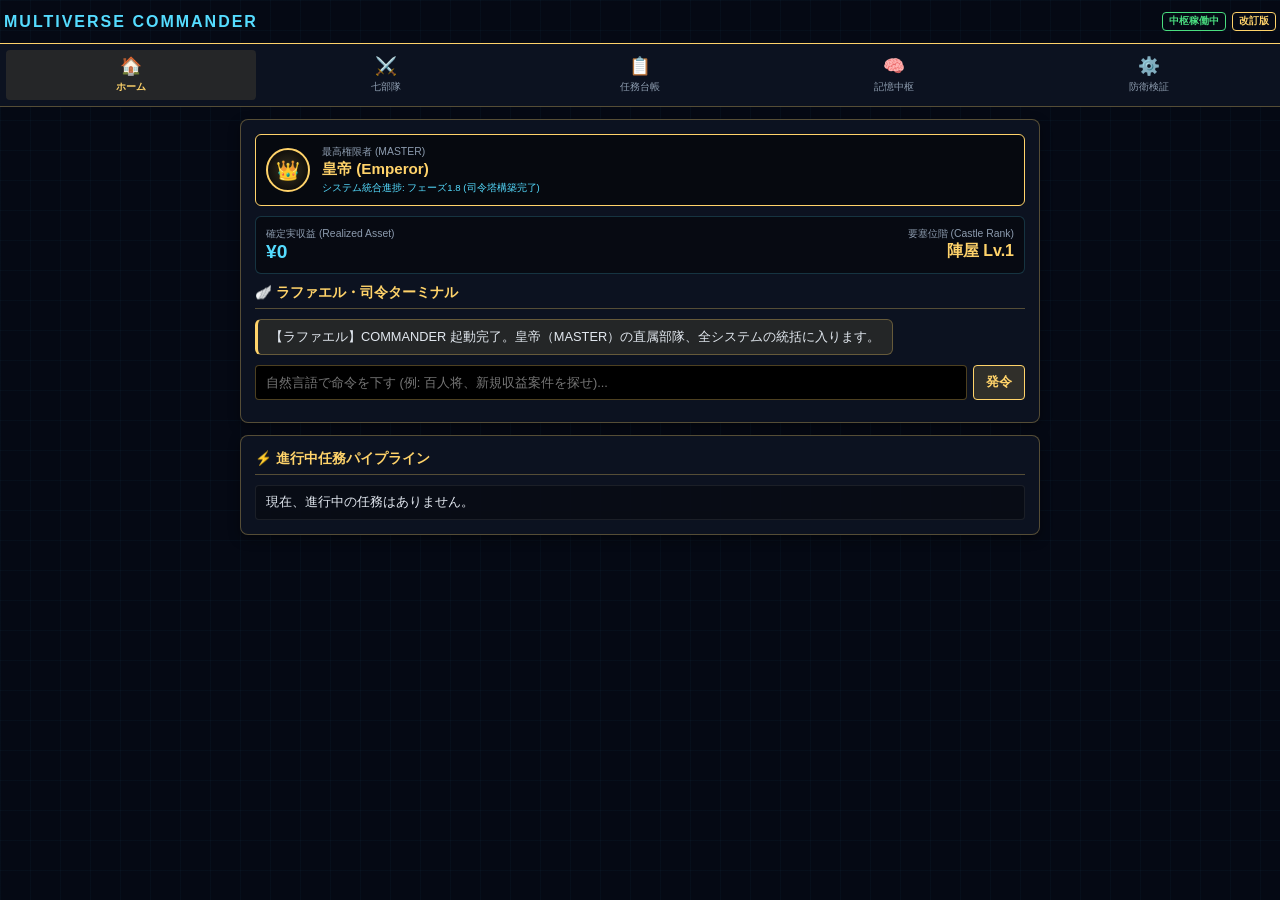
<file: index.html>
<!DOCTYPE html>
<html lang="ja">
<head>
    <meta charset="UTF-8">
    <meta name="viewport" content="width=device-width, initial-scale=1.0, maximum-scale=1.0, user-select=no, viewport-fit=cover">
    <title>MULTIVERSE COMMANDER</title>

    <!-- PWA設定 -->
    <meta name="apple-mobile-web-app-capable" content="yes">
    <meta name="apple-mobile-web-app-status-bar-style" content="black-translucent">
    <meta name="theme-color" content="#050914">

    <style>
        :root {
            --mv-bg: #050914; --mv-panel: rgba(13, 19, 33, 0.95); --mv-primary: #55dcff;
            --mv-gold: #ffd36a; --mv-border: rgba(255, 211, 106, 0.3);
            --mv-text: #e2e8f0; --mv-muted: #8c9bae; --sys-online: #4ade80;
            --sys-offline: #f87171; --sys-warning: #fbbf24;
        }
        * { box-sizing: border-box; -webkit-tap-highlight-color: transparent; }
        body { 
            margin: 0; background-color: var(--mv-bg); color: var(--mv-text); 
            font-family: -apple-system, BlinkMacSystemFont, "Segoe UI", Roboto, sans-serif; 
            padding: env(safe-area-inset-top, 12px) env(safe-area-inset-right, 12px) env(safe-area-inset-bottom, 24px) env(safe-area-inset-left, 12px);
            user-select: none;
        }
        body::before {
            content: ""; position: fixed; top: 0; left: 0; width: 100vw; height: 100vh;
            background-image: linear-gradient(rgba(85, 220, 255, 0.03) 1px, transparent 1px), linear-gradient(90deg, rgba(85, 220, 255, 0.03) 1px, transparent 1px);
            background-size: 30px 30px; z-index: -1; pointer-events: none;
        }

        .app-header { padding: 12px 4px; border-bottom: 1px solid var(--mv-gold); display: flex; justify-content: space-between; align-items: center; }
        .app-header h1 { margin: 0; font-size: 1.0rem; color: var(--mv-primary); letter-spacing: 2px; }
        .status-indicators { display: flex; gap: 6px; }
        .sys-badge { font-size: 0.6rem; border: 1px solid; padding: 2px 6px; border-radius: 4px; font-weight: bold; }
        .sys-badge.online { color: var(--sys-online); border-color: var(--sys-online); }
        .sys-badge.secure { color: var(--mv-gold); border-color: var(--mv-gold); }

        .top-tabbar { display: flex; background: rgba(13, 19, 33, 0.95); padding: 6px; border-bottom: 1px solid var(--mv-border); margin-bottom: 12px; overflow-x: auto; gap: 4px; }
        .tab-btn { 
            background: transparent; border: none; color: var(--mv-muted); font-size: 0.65rem; 
            display: flex; flex-direction: column; align-items: center; gap: 3px; flex: 1; min-width: 50px;
            cursor: pointer; padding: 6px 2px; border-radius: 4px; transition: all 0.2s;
        }
        .tab-btn.active { color: var(--mv-gold); background: rgba(255, 211, 106, 0.1); font-weight: bold; }
        .tab-btn .icon { font-size: 1.1rem; }

        .view-container { max-width: 800px; margin: 0 auto; display: none; }
        .view-container.active { display: block; animation: fadeIn 0.25s ease-out; }
        @keyframes fadeIn { from { opacity: 0; transform: translateY(4px); } to { opacity: 1; transform: translateY(0); } }

        .panel { background: var(--mv-panel); border: 1px solid var(--mv-border); border-radius: 8px; padding: 14px; margin-bottom: 12px; box-shadow: 0 4px 12px rgba(0,0,0,0.4); }
        .panel-header { font-size: 0.85rem; color: var(--mv-gold); border-bottom: 1px solid var(--mv-border); padding-bottom: 6px; margin-bottom: 10px; display: flex; justify-content: space-between; align-items: center; font-weight: bold; }
        
        /* 司令官アバター領域 */
        .commander-card { display: flex; align-items: center; gap: 12px; background: rgba(0,0,0,0.5); padding: 10px; border-radius: 6px; margin-bottom: 10px; border: 1px solid var(--mv-gold); }
        .avatar-frame { width: 44px; height: 44px; border-radius: 50%; border: 2px solid var(--mv-gold); background: radial-gradient(circle, rgba(255,211,106,0.2) 0%, rgba(0,0,0,0.8) 100%); display: flex; align-items: center; justify-content: center; font-size: 1.2rem; }
        
        .asset-card { display: flex; justify-content: space-between; background: rgba(0,0,0,0.4); padding: 10px; border-radius: 6px; margin-bottom: 10px; border: 1px solid rgba(85,220,255,0.2); }
        .asset-val { font-size: 1.2rem; color: var(--mv-primary); font-weight: bold; }
        .rank-val { font-size: 1.0rem; color: var(--mv-gold); font-weight: bold; }

        .chat-box { max-height: 220px; overflow-y: auto; display: flex; flex-direction: column; gap: 8px; margin-bottom: 10px; padding-right: 4px; }
        .msg { padding: 8px 12px; border-radius: 6px; max-width: 90%; font-size: 0.8rem; line-height: 1.4; word-break: break-word; }
        .msg.owner { align-self: flex-end; background: rgba(85, 220, 255, 0.15); border: 1px solid rgba(85, 220, 255, 0.4); }
        .msg.system { align-self: flex-start; background: rgba(255, 211, 106, 0.1); border: 1px solid rgba(255, 211, 106, 0.3); border-left: 3px solid var(--mv-gold); }

        .input-group { display: flex; gap: 6px; margin-bottom: 8px; }
        .input-group input, .input-group select { flex: 1; background: #000; border: 1px solid var(--mv-border); color: var(--mv-text); padding: 8px 10px; border-radius: 4px; font-size: 0.8rem; }
        .btn { background: rgba(255, 211, 106, 0.15); border: 1px solid var(--mv-gold); color: var(--mv-gold); padding: 8px 12px; border-radius: 4px; font-weight: bold; cursor: pointer; font-size: 0.8rem; white-space: nowrap; }
        .btn:active { background: rgba(255, 211, 106, 0.3); }

        .data-list { display: flex; flex-direction: column; gap: 6px; max-height: 240px; overflow-y: auto; }
        .data-item { padding: 8px 10px; background: rgba(0,0,0,0.3); border: 1px solid rgba(255,255,255,0.08); border-radius: 4px; font-size: 0.8rem; display: flex; justify-content: space-between; align-items: center; gap: 6px; }
        .tag { font-size: 0.6rem; padding: 1px 4px; border-radius: 3px; border: 1px solid; }
        .tag-status { color: var(--mv-primary); border-color: var(--mv-primary); }
        .tag-evidence { color: var(--sys-online); border-color: var(--sys-online); }
    </style>
</head>
<body>
    <header class="app-header">
        <h1>MULTIVERSE COMMANDER</h1>
        <div class="status-indicators">
            <span class="sys-badge online" id="sys-status">中枢稼働中</span>
            <span class="sys-badge secure">改訂版</span>
        </div>
    </header>

    <nav class="top-tabbar">
        <button type="button" class="tab-btn active" data-tab="home"><span class="icon">🏠</span><span>ホーム</span></button>
        <button type="button" class="tab-btn" data-tab="troops"><span class="icon">⚔️</span><span>七部隊</span></button>
        <button type="button" class="tab-btn" data-tab="tasks"><span class="icon">📋</span><span>任務台帳</span></button>
        <button type="button" class="tab-btn" data-tab="memory"><span class="icon">🧠</span><span>記憶中枢</span></button>
        <button type="button" class="tab-btn" data-tab="sim"><span class="icon">⚙️</span><span>防衛検証</span></button>
    </nav>

    <!-- 視点: ホーム -->
    <main id="view-home" class="view-container active">
        <!-- 司令官アバター＆進捗カード -->
        <div class="panel">
            <div class="commander-card">
                <div class="avatar-frame">👑</div>
                <div style="flex:1;">
                    <div style="font-size:0.65rem; color:var(--mv-muted);">最高権限者 (MASTER)</div>
                    <div style="font-size:0.95rem; font-weight:bold; color:var(--mv-gold);">皇帝 (Emperor)</div>
                    <div style="font-size:0.6rem; color:var(--mv-primary); margin-top:2px;">システム統合進捗: フェーズ1.8 (司令塔構築完了)</div>
                </div>
            </div>

            <div class="asset-card">
                <div>
                    <div style="font-size: 0.65rem; color: var(--mv-muted);">確定実収益 (Realized Asset)</div>
                    <div class="asset-val" id="ui-realized-asset">¥0</div>
                </div>
                <div style="text-align: right;">
                    <div style="font-size: 0.65rem; color: var(--mv-muted);">要塞位階 (Castle Rank)</div>
                    <div class="rank-val" id="ui-castle-rank">陣屋 Lv.1</div>
                </div>
            </div>
            
            <div class="panel-header">🪽 ラファエル・司令ターミナル</div>
            <div class="chat-box" id="home-chat-box"></div>
            <div class="input-group">
                <input type="text" id="home-chat-input" placeholder="自然言語で命令を下す (例: 百人将、新規収益案件を探せ)...">
                <button type="button" class="btn" id="btn-home-send">発令</button>
            </div>
        </div>

        <div class="panel">
            <div class="panel-header">⚡ 進行中任務パイプライン</div>
            <div class="data-list" id="home-active-tasks"></div>
        </div>
    </main>

    <!-- 視点: 七部隊 -->
    <main id="view-troops" class="view-container">
        <div class="panel">
            <div class="panel-header">⚔️ 組織図：七部隊統括レジストリ</div>
            <div class="data-list" id="troops-list"></div>
        </div>
    </main>

    <!-- 視点: 任務台帳 -->
    <main id="view-tasks" class="view-container">
        <div class="panel">
            <div class="panel-header">📋 任務ライフサイクル台帳</div>
            <div style="display:flex; flex-direction:column; gap:6px; margin-bottom:10px;">
                <input type="text" id="task-title-input" placeholder="任務名・目標を入力...">
                <div class="input-group" style="margin-bottom:0;">
                    <select id="task-capability-select">
                        <option value="Orchestrator">ラファエル (司令統括)</option>
                        <option value="Opportunity Engine">百人将 (事業・収益探索)</option>
                        <option value="Research Engine">研究部隊 (データ分析・予測)</option>
                        <option value="System Evolution">システム改善 (インフラ・防壁)</option>
                        <option value="AI Laboratory">AI研究 (モデル評価)</option>
                        <option value="Auditor/Guardian">監査・防衛部隊 (証跡・検証)</option>
                        <option value="Game Lab">Game Lab (コンテンツ開発)</option>
                    </select>
                    <input type="number" id="task-rev-input" placeholder="見込収益" style="max-width: 100px;">
                </div>
                <button type="button" class="btn" id="btn-create-task">新規任務を起票 [下書き]</button>
            </div>
            <div class="data-list" id="tasks-full-list"></div>
        </div>
    </main>

    <!-- 視点: 記憶中枢 -->
    <main id="view-memory" class="view-container">
        <div class="panel">
            <div class="panel-header">🧠 恒久記憶・帝国憲章 (Permanent Rules)</div>
            <div class="data-list" id="memory-rules-list"></div>
        </div>
        <div class="panel">
            <div class="panel-header">🛡️ 証拠主義・検証中枢 (Evidence Layer)</div>
            <div class="data-list" id="evidence-claims-list"></div>
        </div>
    </main>

    <!-- 視点: 防衛検証 -->
    <main id="view-sim" class="view-container">
        <div class="panel">
            <div class="panel-header">⚙️ 異常遮断・安全防壁シミュレータ</div>
            <p style="font-size:0.75rem; color:var(--mv-muted); margin-top:0;">外部接続なしの単体環境でも、異常検知や安全停止（Fail Closed）の挙動を検証できます。</p>
            <div class="input-group">
                <button type="button" class="btn" id="sim-btn-timeout">高負荷遅延テスト</button>
                <button type="button" class="btn" id="sim-btn-failclosed">安全防壁 [緊急遮断]</button>
            </div>
            <div class="input-group">
                <button type="button" class="btn" id="sim-btn-export">稼働状態のJSON出力</button>
            </div>
        </div>
        <div class="panel">
            <div class="panel-header">📜 監査イベント記録 (Audit Log)</div>
            <div class="data-list" id="audit-log-list" style="font-family:monospace; font-size:0.7rem;"></div>
        </div>
    </main>

    <script>
    const RUNTIME_KEY = "MULTIVERSE_COMMANDER_VNEXT_JP_STATE";

    function checksum(str) {
        let hash = 0;
        for (let i = 0; i < str.length; i++) {
            hash = ((hash << 5) - hash) + str.charCodeAt(i); hash |= 0;
        }
        return "cs_" + Math.abs(hash).toString(16);
    }

    const RuntimeState = {
        data: {
            schema_version: "1.0",
            realized_asset: 0,
            tasks: [],
            chat_logs: [
                { sender: "system", text: "【ラファエル】COMMANDER 起動完了。皇帝（MASTER）の直属部隊、全システムの統括に入ります。" }
            ],
            permanent_rules: [
                "1. 最高主権は皇帝（Master / Emperor）に帰属する。",
                "2. 異常や不整合を検知した際は、直ちに安全防壁（Fail Closed）を展開する。",
                "3. AIの申告結果は、証拠（Evidence）が検証されるまで確定資産とみなさない。"
            ],
            audit_logs: [],
            claims: []
        },
        load: () => {
            const raw = localStorage.getItem(RUNTIME_KEY);
            if (raw) {
                try {
                    const parsed = JSON.parse(raw);
                    if (parsed.schema_version === "1.0") RuntimeState.data = parsed;
                } catch(e) { console.error("データ読込失敗"); }
            }
        },
        save: () => {
            localStorage.setItem(RUNTIME_KEY, JSON.stringify(RuntimeState.data));
            UI.renderAll();
        },
        logAudit: (event, details) => {
            const entry = {
                timestamp: new Date().toISOString(),
                event: event,
                details: details,
                hash: checksum(event + JSON.stringify(details))
            };
            RuntimeState.data.audit_logs.unshift(entry);
            if (RuntimeState.data.audit_logs.length > 50) RuntimeState.data.audit_logs.pop();
        }
    };

    const CastleLogic = {
        getRank: (asset) => {
            if (asset >= 1000000) return "覇王城 Lv.5";
            if (asset >= 500000) return "要塞城 Lv.4";
            if (asset >= 200000) return "中規模城 Lv.3";
            if (asset >= 50000) return "砦 Lv.2";
            return "陣屋 Lv.1";
        }
    };

    const UI = {
        init: () => {
            RuntimeState.load();
            UI.bindEvents();
            UI.renderAll();
        },
        bindEvents: () => {
            document.querySelectorAll('.tab-btn').forEach(btn => {
                btn.addEventListener('click', (e) => {
                    const tab = e.currentTarget.getAttribute('data-tab');
                    document.querySelectorAll('.view-container').forEach(v => v.classList.remove('active'));
                    document.querySelectorAll('.tab-btn').forEach(b => b.classList.remove('active'));
                    document.getElementById(`view-${tab}`).classList.add('active');
                    e.currentTarget.classList.add('active');
                });
            });

            document.getElementById('btn-home-send').addEventListener('click', () => {
                const input = document.getElementById('home-chat-input');
                const text = input.value.trim();
                if (!text) return;
                
                RuntimeState.data.chat_logs.push({ sender: "owner", text: text });
                RuntimeState.logAudit("命令発令", { command: text });

                let targetCap = "Opportunity Engine";
                if (text.includes("競輪") || text.includes("分析")) targetCap = "Research Engine";
                if (text.includes("コード") || text.includes("修正")) targetCap = "System Evolution";

                RuntimeState.data.tasks.unshift({
                    id: "task_" + Date.now(),
                    title: text,
                    capability: targetCap,
                    status: "待機中 (QUEUED)",
                    revenue_claimed: 1000,
                    revenue_verified: false,
                    evidence: "AI応答待機中"
                });

                RuntimeState.data.chat_logs.push({ sender: "system", text: `【ラファエル】命令を受領。「${text}」を解析し、担当部隊へ任務を配備しました。` });
                input.value = "";
                RuntimeState.save();
            });

            document.getElementById('btn-create-task').addEventListener('click', () => {
                const title = document.getElementById('task-title-input').value.trim();
                const cap = document.getElementById('task-capability-select').value;
                const rev = parseInt(document.getElementById('task-rev-input').value, 10) || 0;
                if (!title) return;

                RuntimeState.data.tasks.unshift({
                    id: "task_" + Date.now(),
                    title: title,
                    capability: cap,
                    status: "下書き (DRAFT)",
                    revenue_claimed: rev,
                    revenue_verified: false,
                    evidence: "手動起票任務"
                });
                RuntimeState.logAudit("任務起票", { title, cap, rev });
                document.getElementById('task-title-input').value = "";
                document.getElementById('task-rev-input').value = "";
                RuntimeState.save();
            });

            document.getElementById('sim-btn-timeout').addEventListener('click', () => {
                RuntimeState.logAudit("シミュレーション異常", { type: "高負荷遅延" });
                alert("【防衛検証】高負荷による応答遅延をシミュレートしました。");
                RuntimeState.save();
            });
            document.getElementById('sim-btn-failclosed').addEventListener('click', () => {
                RuntimeState.logAudit("緊急遮断発動", { reason: "手動テスト" });
                alert("【防衛検証】安全防壁（Fail Closed）を展開し、全外部通信をロックしました。");
                RuntimeState.save();
            });
            document.getElementById('sim-btn-export').addEventListener('click', () => {
                const str = "data:text/json;charset=utf-8," + encodeURIComponent(JSON.stringify(RuntimeState.data, null, 2));
                const a = document.createElement('a'); a.href = str; a.download = `multiverse_state_${Date.now()}.json`; a.click();
            });
        },
        renderAll: () => {
            document.getElementById('ui-realized-asset').textContent = `¥${RuntimeState.data.realized_asset.toLocaleString()}`;
            document.getElementById('ui-castle-rank').textContent = CastleLogic.getRank(RuntimeState.data.realized_asset);

            const chatBox = document.getElementById('home-chat-box');
            chatBox.innerHTML = "";
            RuntimeState.data.chat_logs.forEach(msg => {
                const d = document.createElement('div');
                d.className = `msg ${msg.sender}`;
                d.textContent = msg.text;
                chatBox.appendChild(d);
            });
            chatBox.scrollTop = chatBox.scrollHeight;

            const homeTasks = document.getElementById('home-active-tasks');
            const fullTasks = document.getElementById('tasks-full-list');
            homeTasks.innerHTML = ""; fullTasks.innerHTML = "";

            RuntimeState.data.tasks.forEach(t => {
                const item = document.createElement('div');
                item.className = "data-item";
                
                const info = document.createElement('div');
                info.style.flex = "1";
                info.innerHTML = `
                    <div><strong>${t.title}</strong></div>
                    <div style="font-size:0.65rem; color:var(--mv-muted);">
                        <span class="tag tag-status">${t.status}</span> | 担当: ${t.capability} | 見込: ¥${t.revenue_claimed}
                    </div>
                `;

                const actionArea = document.createElement('div');
                
                if (t.status.includes("待機中") || t.status.includes("下書き")) {
                    const btnRun = document.createElement('button');
                    btnRun.className = "btn"; btnRun.style.cssText = "padding:2px 6px; font-size:0.65rem;";
                    btnRun.textContent = "実行 [RUN]";
                    btnRun.onclick = () => { t.status = "実行中 (RUNNING)"; RuntimeState.save(); };
                    actionArea.appendChild(btnRun);
                } else if (t.status.includes("実行中")) {
                    const btnSuccess = document.createElement('button');
                    btnSuccess.className = "btn"; btnSuccess.style.cssText = "padding:2px 6px; font-size:0.65rem;";
                    btnSuccess.textContent = "完了申告 [SUCCESS]";
                    btnSuccess.onclick = () => { t.status = "完了 (SUCCESS)"; RuntimeState.save(); };
                    actionArea.appendChild(btnSuccess);
                } else if (t.status.includes("完了") && !t.revenue_verified) {
                    const btnVerify = document.createElement('button');
                    btnVerify.className = "btn"; btnVerify.style.cssText = "padding:2px 6px; font-size:0.65rem; border-color:var(--sys-online); color:var(--sys-online);";
                    btnVerify.textContent = "監査・確定 [VERIFY]";
                    btnVerify.onclick = () => { 
                        t.status = "確定済 (REALIZED)"; 
                        t.revenue_verified = true;
                        RuntimeState.data.realized_asset += t.revenue_claimed;
                        RuntimeState.logAudit("資産確定", { task_id: t.id, amount: t.revenue_claimed });
                        RuntimeState.save(); 
                    };
                    actionArea.appendChild(btnVerify);
                } else {
                    const verifiedTag = document.createElement('span');
                    verifiedTag.className = "tag tag-evidence";
                    verifiedTag.textContent = "確定済";
                    actionArea.appendChild(verifiedTag);
                }

                item.append(info, actionArea);
                fullTasks.appendChild(item);

                if (!t.status.includes("確定済")) {
                    homeTasks.appendChild(item.cloneNode(true));
                }
            });

            if (homeTasks.children.length === 0) homeTasks.innerHTML = '<div class="data-item">現在、進行中の任務はありません。</div>';

            const troopsList = document.getElementById('troops-list');
            troopsList.innerHTML = "";
            const capabilities = [
                { name: "ラファエル", role: "司令統括 / オーケストレーター", icon: "🪽" },
                { name: "百人将", role: "事業・収益探索部隊", icon: "⚔️" },
                { name: "研究部隊", role: "データ分析・確率予測部隊", icon: "📊" },
                { name: "システム改善", role: "インフラ・防壁維持部隊", icon: "🔧" },
                { name: "AI研究", role: "次世代モデル検証部隊", icon: "🧠" },
                { name: "監査・防衛部隊", role: "証跡監査・セキュリティ部隊", icon: "🛡️" },
                { name: "Game Lab", role: "コンテンツ・ゲーム開発部隊", icon: "🎮" }
            ];
            capabilities.forEach(c => {
                const item = document.createElement('div'); item.className = "data-item";
                item.innerHTML = `<div>${c.icon} <strong>${c.name}</strong></div><div style="font-size:0.7rem; color:var(--mv-primary);">${c.role}</div>`;
                troopsList.appendChild(item);
            });

            const rulesList = document.getElementById('memory-rules-list');
            rulesList.innerHTML = "";
            RuntimeState.data.permanent_rules.forEach(r => {
                const d = document.createElement('div'); d.className = "data-item"; d.textContent = r;
                rulesList.appendChild(d);
            });

            const auditList = document.getElementById('audit-log-list');
            auditList.innerHTML = "";
            RuntimeState.data.audit_logs.forEach(a => {
                const d = document.createElement('div'); d.className = "data-item";
                d.textContent = `[${a.timestamp.substring(11,19)}] ${a.event}: ${JSON.stringify(a.details)}`;
                auditList.appendChild(d);
            });
        }
    };

    window.onload = UI.init;
    </script>
</body>
</html>
</file>
